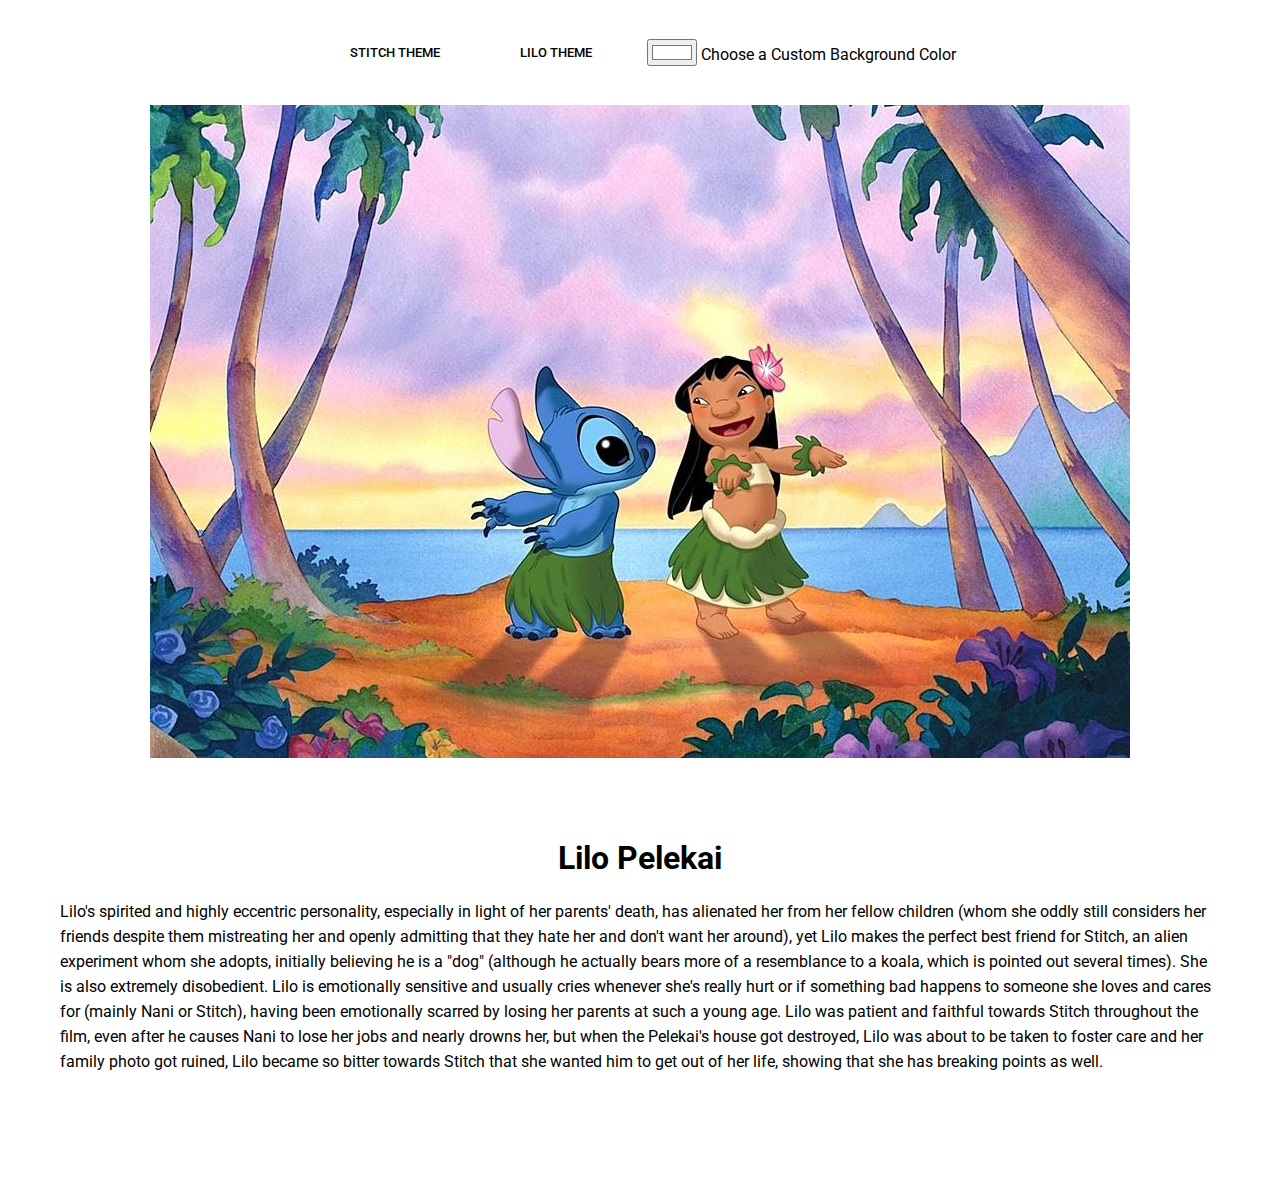
<file: color-picker.html>
<!DOCTYPE html>
<html lang="en">
<head>
    <meta charset="UTF-8">
    <meta name="viewport" content="width=device-width, initial-scale=1.0">
    <link rel="stylesheet" href="css/color-picker.css">
    <link rel="preconnect" href="https://fonts.gstatic.com">
<link href="https://fonts.googleapis.com/css2?family=Roboto:wght@400;500;700&display=swap" rel="stylesheet">
    <title>Color Picker</title>

</head>
<body>
    <div id="body">
        <div class="buttons">
            <button id="btn1">Stitch Theme</button>
            <button id="btn2">Lilo Theme</button>
            <div>
                <input type="color" id="custom" name="custom"
                    value="#ffffff">
                <label for="custom">Choose a Custom Background Color</label>
            </div>
        </div>
        
        <img src="img/lilo2.jpg" alt="lilo image">
        <div class="text">
            <h1 id="h1Color">Lilo Pelekai</h1>
          
            <p id="pColor">Lilo's spirited and highly eccentric personality, especially in light of her parents' death, has alienated her from her fellow children (whom she oddly still considers her friends despite them mistreating her and openly admitting that they hate her and don't want her around), yet Lilo makes the perfect best friend for Stitch, an alien experiment whom she adopts, initially believing he is a "dog" (although he actually bears more of a resemblance to a koala, which is pointed out several times). She is also extremely disobedient. Lilo is emotionally sensitive and usually cries whenever she's really hurt or if something bad happens to someone she loves and cares for (mainly Nani or Stitch), having been emotionally scarred by losing her parents at such a young age. Lilo was patient and faithful towards Stitch throughout the film, even after he causes Nani to lose her jobs and nearly drowns her, but when the Pelekai's house got destroyed, Lilo was about to be taken to foster care and her family photo got ruined, Lilo became so bitter towards Stitch that she wanted him to get out of her life, showing that she has breaking points as well.</p>
        </div>
        
    </div>

    <script src="js/color-picker.js"></script>

</body>
</html>
</file>
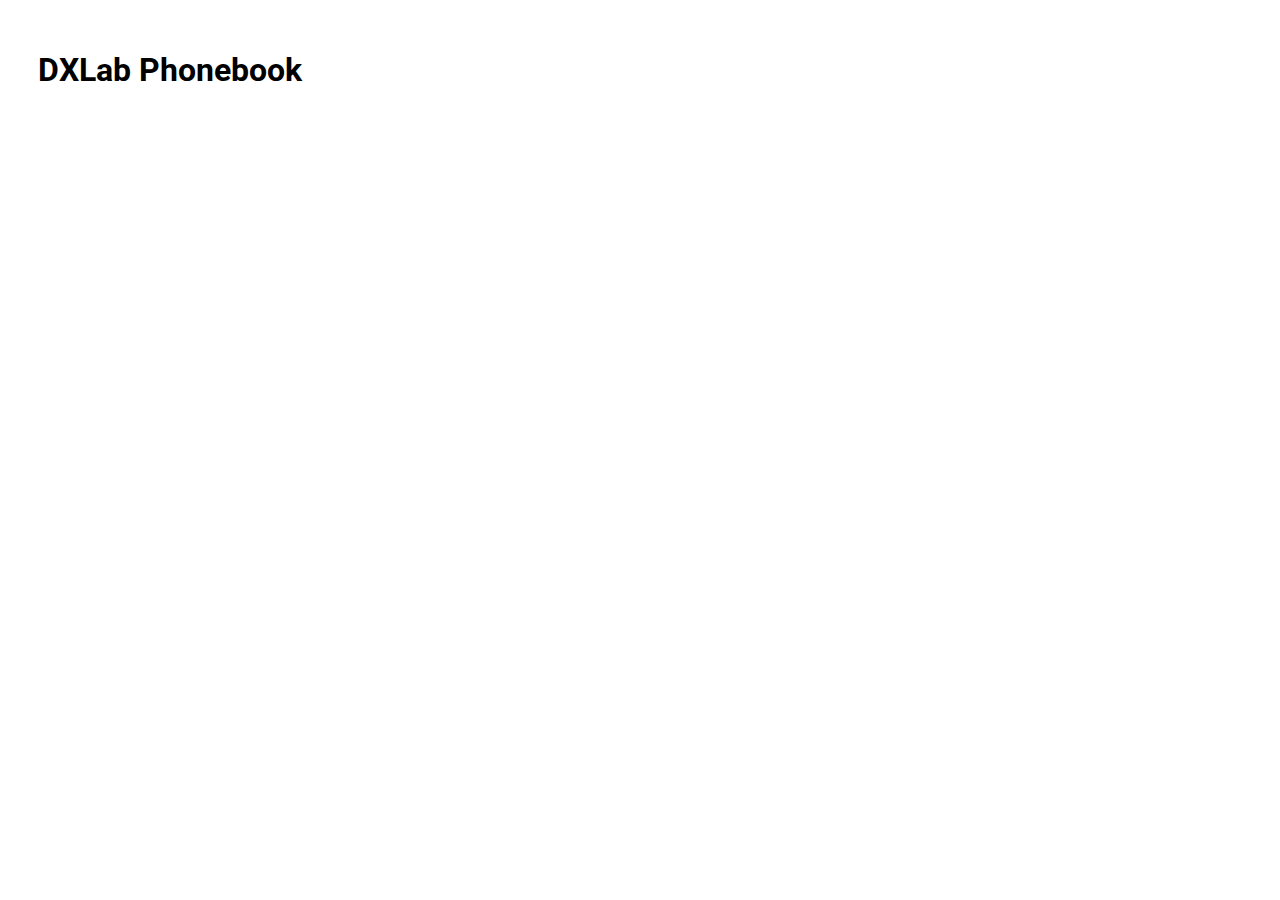
<file: dx-phonebook.html>
<!DOCTYPE html>
<html lang="en">
<head>
    <meta charset="UTF-8">
    <meta http-equiv="X-UA-Compatible" content="IE=edge">
    <meta name="viewport" content="width=device-width, initial-scale=1.0">
    <link rel="stylesheet" href="css/dx-phonebook.css">
    <link rel="preconnect" href="https://fonts.gstatic.com">
    <link href="https://fonts.googleapis.com/css2?family=Roboto:wght@400;500;700&display=swap" rel="stylesheet">
    <title>DX Lab Phonebook</title>
</head>
<body>
    <h1>DXLab Phonebook</h1>
    <section id="container">

    </section>
    <script src="js/dx-phonebook.js"></script>
</body>
</html>
</file>
<file: css/color-picker.css>
h1{
    font-family: 'Roboto', sans-serif;
    text-align: center;
}

h2{
    font-family: 'Roboto', sans-serif;
    text-align: center;
}

p{
    font-family: 'Roboto', sans-serif;
    line-height: 25px;
}

.text{
    background-color: white;
    padding: 30px;
    border-radius: 5px;
    margin: 30px 0px;
}

.buttons{
    display: flex;
    justify-content: center;
    align-items: center;
    margin-bottom: 30px;
}

@media (max-width:700px){
    .buttons{
        display: block;
        text-align: center;
    }
    button{
        margin: 20px 0px;
    }

    img{
        max-width: 100%;
        width: 100%;
    }
}

body{
    margin: 0;
}

label{
    font-family: 'Roboto', sans-serif;
}

button{
    margin-right: 30px;
    padding: 15px 25px;
    font-family: 'roboto',serif;
    text-transform: uppercase;
    font-weight: 500;
    background: white;
    border-radius: 5px;
    border: 0;
    outline:none;
    color: #000000;
    transition: .1s ease-in-out;
}

button:hover, button:active{
    background:black;
    color:white;
}

img{
    display: block;
  margin-left: auto;
  margin-right: auto;
}

#body{
    padding: 30px;
}
</file>
<file: css/dx-phonebook.css>
body{
    font-family: 'Roboto', serif;
}

h1{
padding: 30px;
}

h2{
    color: #000000;
    letter-spacing: .5px;
    text-transform: uppercase;
    margin: 0;
    font-weight: 600;
}

h3{
    color: #3300fd;
    margin: 10px 0px;
    font-weight: 400;
}

div {
    padding: 30px;
    background: #f1f1f1;
    margin: 20px;
}
</file>
